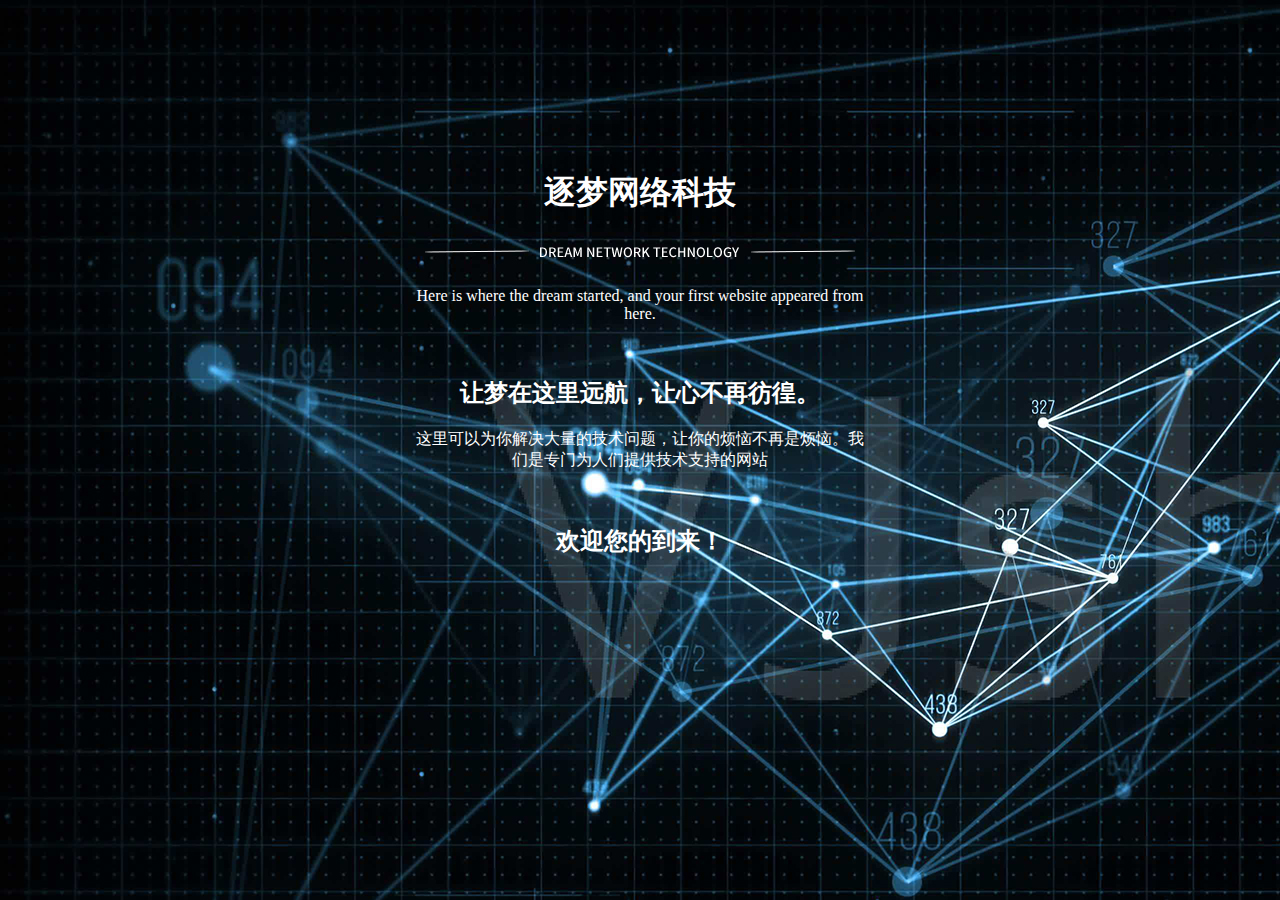
<file: 02/index.html>
<!DOCTYPE html>
<html lang="en">
<head>
    <meta charset="UTF-8">
    <meta name="viewport" content="width=device-width, initial-scale=1.0">
    <title>逐梦网络科技</title>
    <link rel="stylesheet" href="css/style.css">
    <script>alert("欢迎来到逐梦网络科技")</script>
</head>
<body>
  <h1>逐梦网络科技</h1>
  <P><img src="images/ti.png" alt=""></P>
  <p>Here is where the dream started, and your first website appeared from here.</p>
  <br>
  <h2>让梦在这里远航，让心不再彷徨。</h2>
  <p>这里可以为你解决大量的技术问题，让你的烦恼不再是烦恼。我们是专门为人们提供技术支持的网站</p>
  <br>
  <h2>欢迎您的到来！</h2>
</body>
</html>
</file>
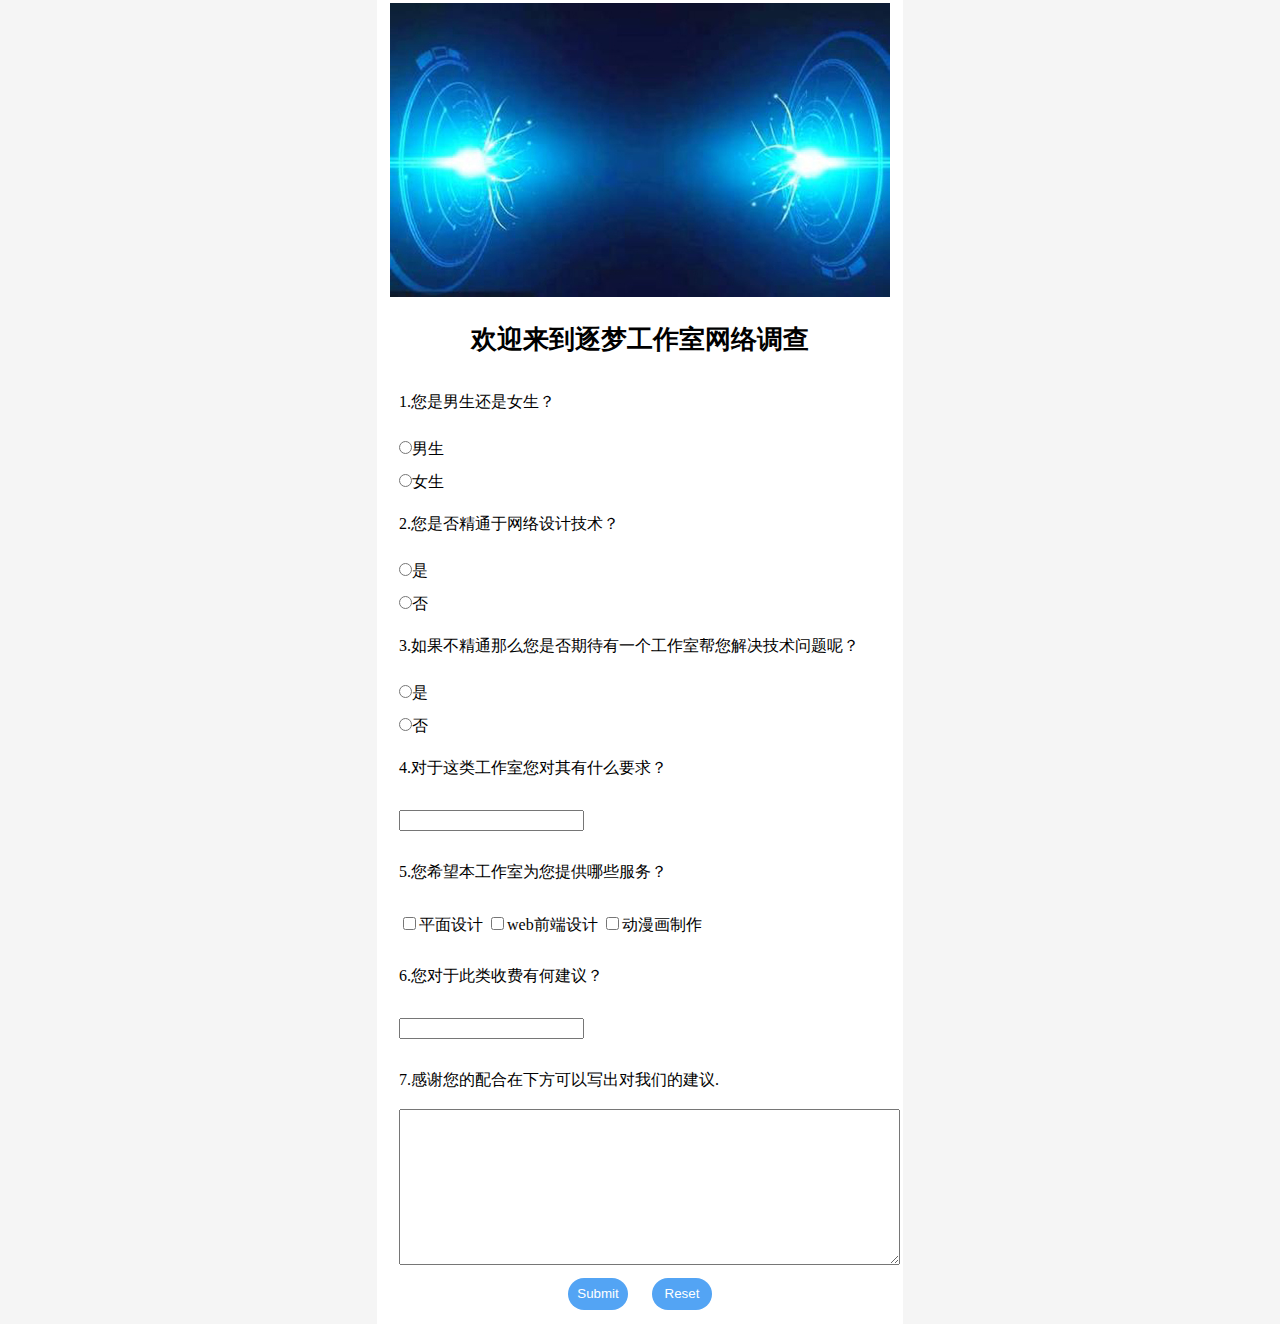
<file: 03/index.html>
<!DOCTYPE html>
<html lang="en">
<head>
    <meta charset="UTF-8">
    <meta name="viewport" content="width=device-width, initial-scale=1.0">
    <title>逐梦工作室调查问卷</title>
    <link rel="stylesheet" href="css/style.css">
</head>
<body>
   <form action="">
       <table>
           <tr>
               <th><img src="images/guang.jpg" alt=""></th>
           </tr>
           <tr>
               <th><h1>欢迎来到逐梦工作室网络调查</h1></th>
           </tr>
           <tr>
               <td><label for="">1.您是男生还是女生？</label></td>
           </tr>
           <tr>
               <td><input class="input" type="radio" name="sax" value="男生" required>男生<br>
                   <input class="input" type="radio" name="sax" value="女生">女生</td>
           </tr>
           <tr>
               <td><label for="">2.您是否精通于网络设计技术？</label></td>
           </tr>
           <tr>
               <td><input class="input" type="radio" name="sbx" value="是" required>是<br>
               <input class="input" type="radio" name="sbx" value="否">否</td>
           </tr>
           <tr>
               <td><label for="">3.如果不精通那么您是否期待有一个工作室帮您解决技术问题呢？</label></td>
           </tr>
           <tr>
                <td><input class="input" type="radio" name="scx" value="是" required>是<br>
                <input class="input" type="radio" name="scx" value="否">否</td>
           </tr>
           <tr>
               <td><label for="">4.对于这类工作室您对其有什么要求？</label></td>
           </tr>
           <tr>
               <td><input type="text" required></td>
           </tr>
           <tr>
            <td><label for="">5.您希望本工作室为您提供哪些服务？</label></td>
        </tr>
        <tr>
            <td><input type="checkbox" value="平面设计"><label for="">平面设计</label>
                <input type="checkbox" value="web前端设计"><label for="">web前端设计</label>
                <input type="checkbox" value="动漫画制作"><label for="">动漫画制作</label>
            </td>
        </tr>
           <tr>
               <td><label for="">6.您对于此类收费有何建议？</label></td>
           </tr>
           <tr>
               <td><input type="text"></td>
           </tr>
           <tr>
               <td><label for="">7.感谢您的配合在下方可以写出对我们的建议.</label></td>
           </tr>
           <tr>
               <td> <textarea name="sdx" id="" cols="60" rows="10"></textarea></td>
           </tr>
           <tr>
               <th>
                   <input class="new_button" type="submit">
                   <input class="new_button" type="reset">
               </th>
           </tr>
       </table>
   </form>
</body>
</html>
</file>
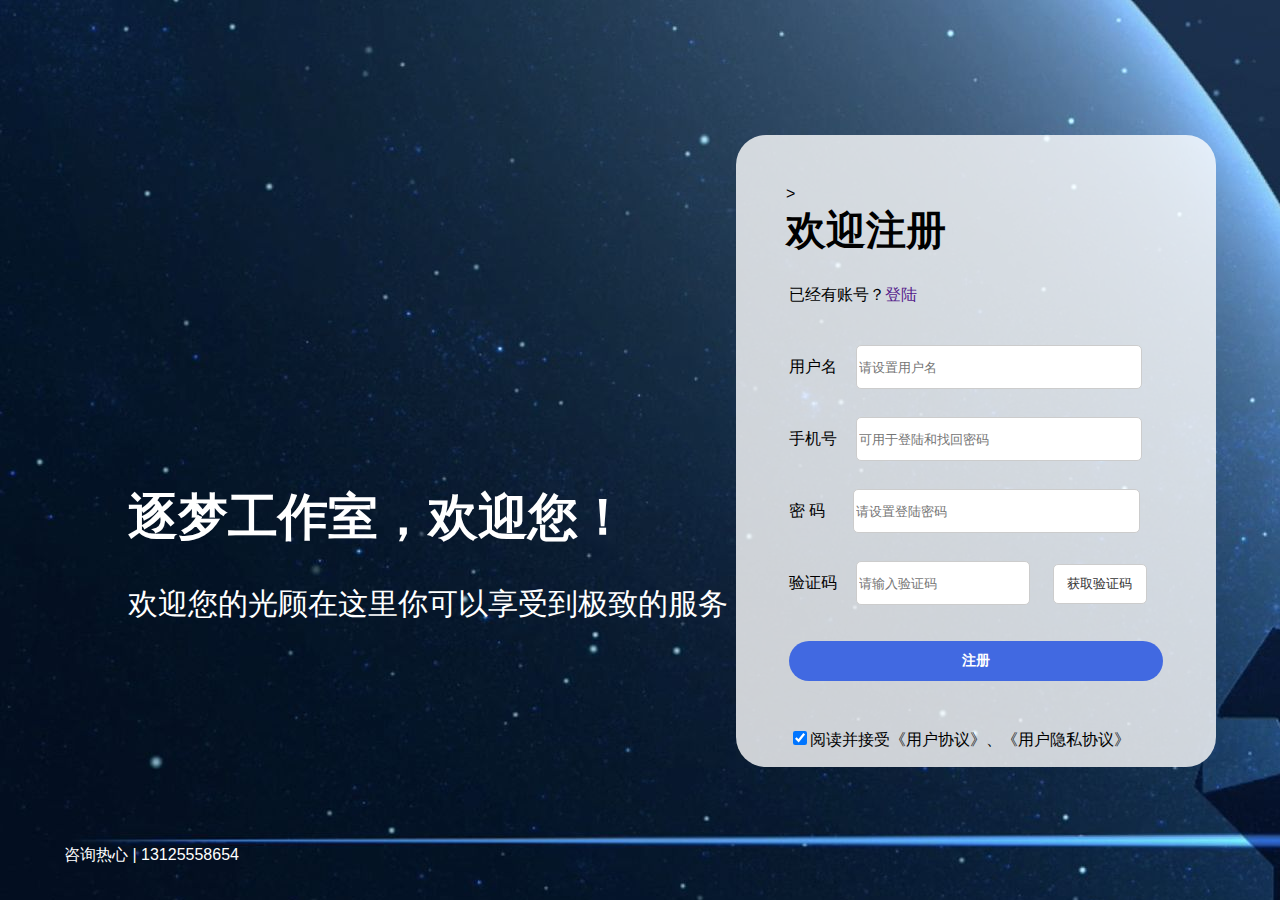
<file: 04/index.html>
<!DOCTYPE html>
<html lang="en">
<head>
    <meta charset="UTF-8">
    <meta name="viewport" content="width=device-width, initial-scale=1.0">
    <title>逐梦工作室登陆网站</title>
    <link rel="stylesheet" href="css/style.css">
</head>
<body>
    <div class="left">
        <div class="sologan">
            <h1>逐梦工作室，欢迎您！</h1>
            <p>欢迎您的光顾在这里你可以享受到极致的服务</p>
        </div>
        <div class="footer">
            <p>咨询热心 | 13125558654</p>
        </div>
    </div>
    <div class="right">
        <form action="">
            <table>
                <caption>欢迎注册</caption>
                <tr>
                    <td>已经有账号？<a href="">登陆</a></td>
                </tr>
                <tr>>
                    <td><label for="">用户名</label><input type="text" placeholder="请设置用户名"></td>
                </tr>
                <tr>
                    <td><label for="">手机号</label><input type="text" placeholder="可用于登陆和找回密码"></td>
                </tr>
                <tr>
                    <td><label for="">密&nbsp;码&nbsp;&nbsp;</label><input type="password" placeholder="请设置登陆密码"></td>
                </tr>
                <tr>
                    <td><label for="">验证码</label><input type="text" placeholder="请输入验证码" class="input-min">
                        <button class="git">获取验证码</button></td>
                </tr>
                <tr>
                    <td><button class="regeist">注册</button></td>
                </tr>
                <tr>
                    <td><input type="checkbox" checked class="check">阅读并接受《用户协议》、《用户隐私协议》</td>
                </tr>
            </table>
        </form>

    </div>
    
</body>
</html>
</file>
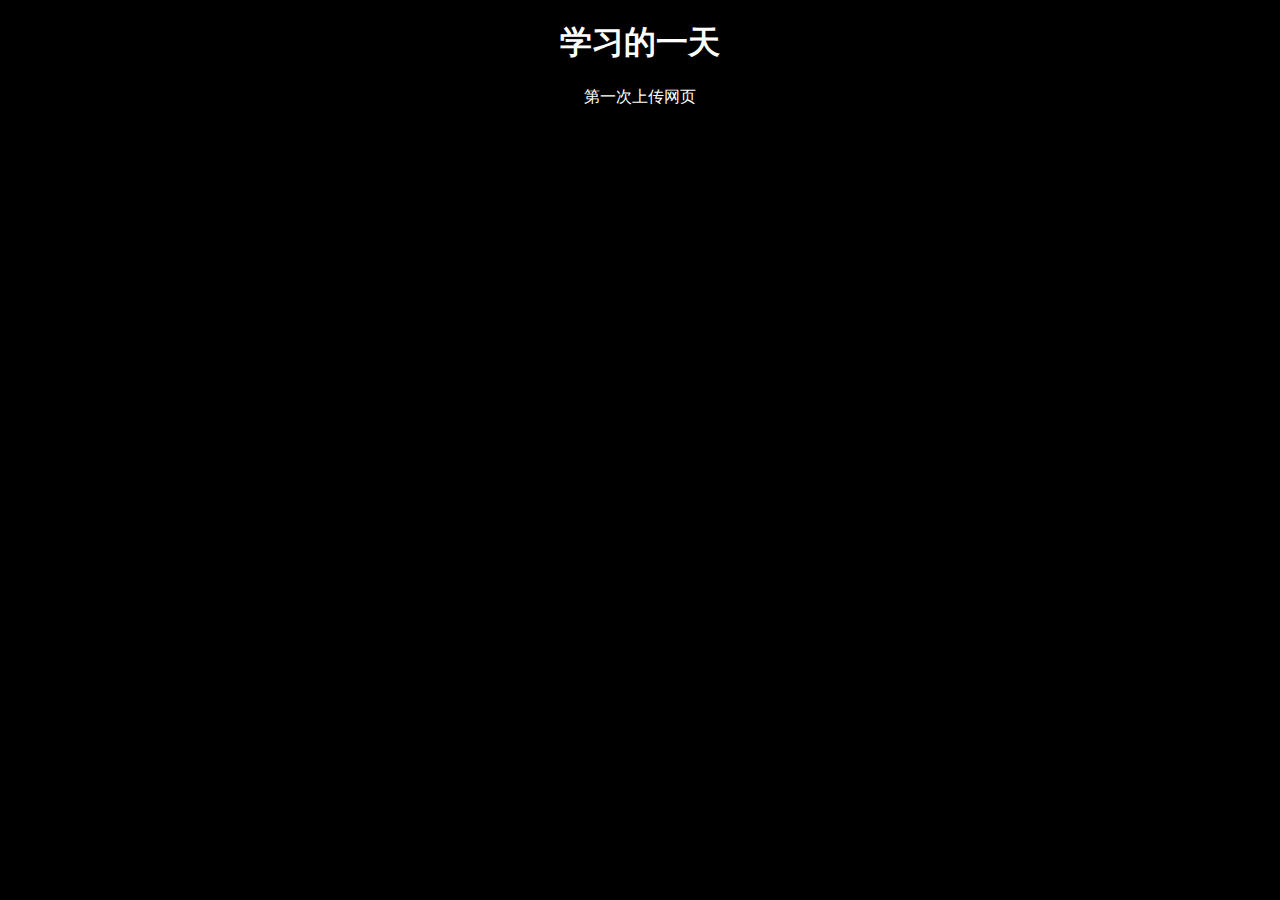
<file: 1/index.html>
<!DOCTYPE html>
<html lang="en">
<head>
    <meta charset="UTF-8">
    <meta name="viewport" content="width=device-width, initial-scale=1.0">
    <title>Document</title>
    <link rel="stylesheet" href="css/style.css">
</head>
<body>
    <h1>学习的一天</h1>
    <p>第一次上传网页</p>
    
</body>
</html>
</file>
<file: 02/css/style.css>
body{
    width: 450px;
    margin: 0 auto;
    padding-top: 150px;
    background-image: url(../images/timg.jpg);
    background-repeat: no-repeat;
    color: #ffffff;
}
h1,p,h2{
    text-align: center;
}
</file>
<file: 03/css/style.css>
body{
    background-color: #f5f5f5;
    margin: 0;
}
table{
    background-color: #fff;
    margin: 0 auto 0 auto;
    width:500px;
    padding: 0;
}
h1{
    font-size:26px;
    text-align: center;
}
tr{
    height: 50px;
}
td{
    padding-left: 20px;
}
.new_button{
    width: 60px;
    background-color: #53a4f4;
    color: #ffffff;
    border-radius: 20px;
    line-height: 30px;
    border: none;
    margin: 5px 10px 10px 10px;
}
.input{
    margin: 10px 0px;
}
</file>
<file: 04/css/style.css>
body{
    background-image: url(../images/timg.jpg);
    margin: 0;
    border: 0;
    font-family: Arial, Helvetica, sans-serif;
    background-repeat: no-repeat;
}
a{
    text-decoration: none;
}
.left{
    float: left;
}
.right{
    float: right;
    position: absolute;
    top: 15%;
    right: 5%;
    background-color: rgba(255,255, 255, 0.8);
    height: 532px;
    width: 380px;
    border-radius: 30px;
    -webkit-webkit: border radius 30px;
    -moz-webkit: border radius 30px;
    -ms-webkit: border radius 30px;
    -o-webkit: border radius 30px;
    webkit: border radius 30px;
    padding: 50px;
}
.sologan{
    position: absolute;
    top: 50%;
    left: 10%;
}
.sologan h1{
    font-size: 50px;
    color:#fff;
}
.sologan p{
    font-size: 30px;
    color: #fff;
}
.footer{
    position: absolute;
    bottom: 2%;
    left: 5%;
    color: #fff;
}
table,tr,td{
    width: 100%;
}
tr{
    height: 70px;
}
caption{
    font-size: 40px;
    text-align: left;
    font-weight: 700;
}
label{
    margin-right: 5%;
    width: 20%;
}
input{
    color: #ccc;
    height: 40px;
    border: 1px solid #ccc;
    border-radius: 5px;
    width: 75%;
}
.input-min{
    color: #ccc;
    height: 40px;
    border: 1px solid #ccc;
    border-radius: 5px;
    width: 45%;
    margin-right: 5%;
}
.git{
    width: 25%;
    border-radius: 5px;
    background-color: #fff;
    border: 1px solid #ccc;
    color: #333;
    text-align: center;
    height: 40px;
}
.regeist{
    width: 100%;
    height: 40px;
    border: none;
    border-radius: 20px;
    background-color: royalblue;
    color: #fff;
    font-size: 14px;
    font-weight: bold;
    margin: 20px 0 20px 0;
}
.check{
    line-height: 14px;
    width: 14px;
    height:14px
}
</file>
<file: 1/css/style.css>
body{
    background-color: black;
    color: white;
    text-align: center;
}
</file>
